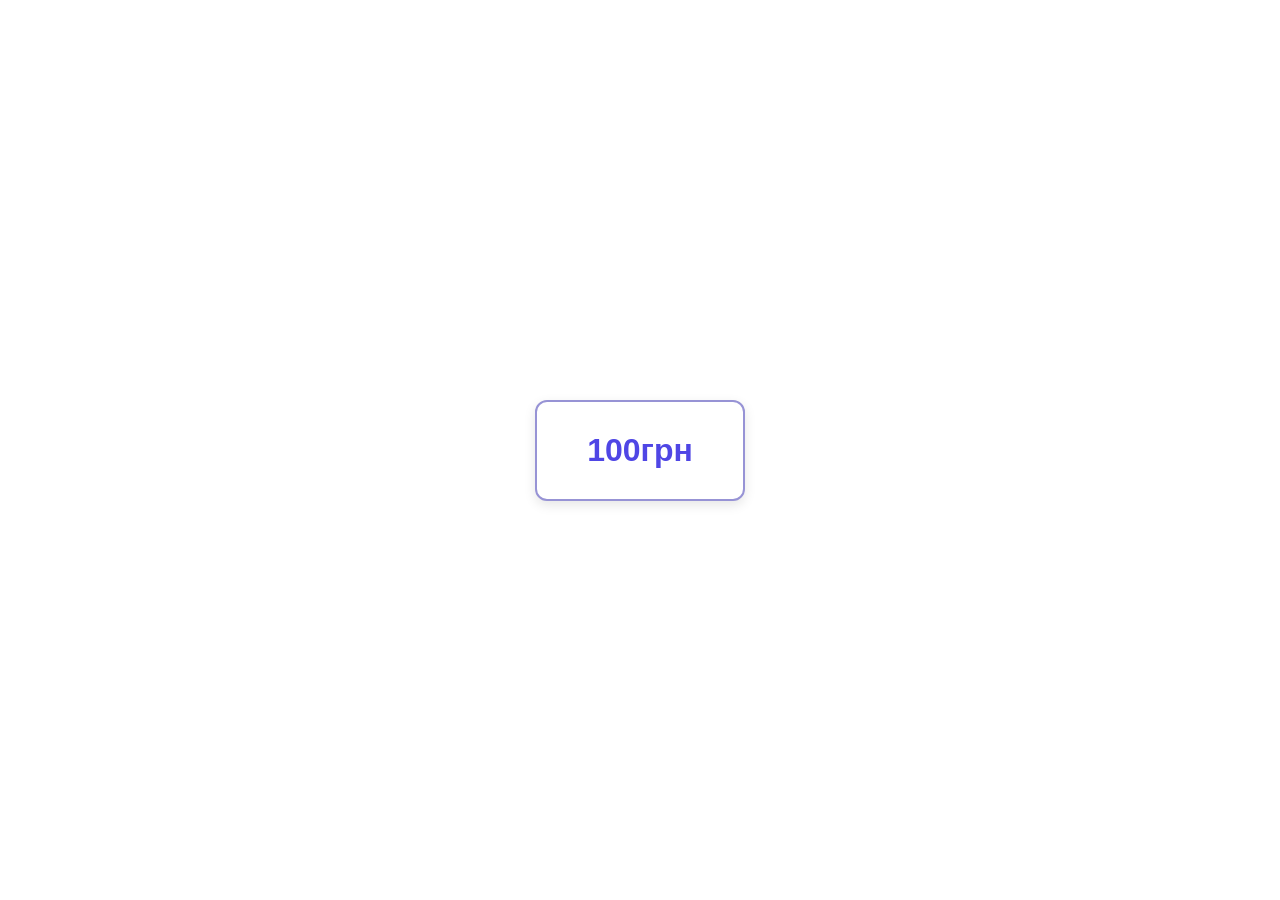
<file: Homeworks/HW_10/hw 10.1/index.html>
<!doctype html>
<html lang="en">
<head>
    <meta charset="UTF-8">
    <meta name="viewport" content="width=device-width, user-scalable=no, initial-scale=1.0, maximum-scale=1.0, minimum-scale=1.0">
    <meta http-equiv="X-UA-Compatible" content="ie=edge">
    <title>HW_10</title>
    <style>
        body {
            font-family: Arial, sans-serif;
            display: flex;
            justify-content: center;
            align-items: center;
            height: 100vh;
            margin: 0;
            background: #ffffff;
        }
        .price-block {
            padding: 30px 50px;
            background: #fff;
            border: 2px solid #9793d5;
            border-radius: 12px;
            font-size: 32px;
            font-weight: bold;
            color: #4f46e5;
            box-shadow: 0 4px 12px rgba(0, 0, 0, 0.1);
        }
    </style>
</head>
<body>
<div class="price-block" id="price">100грн</div>


<script src="main.js"></script>
</body>
</html>
</file>
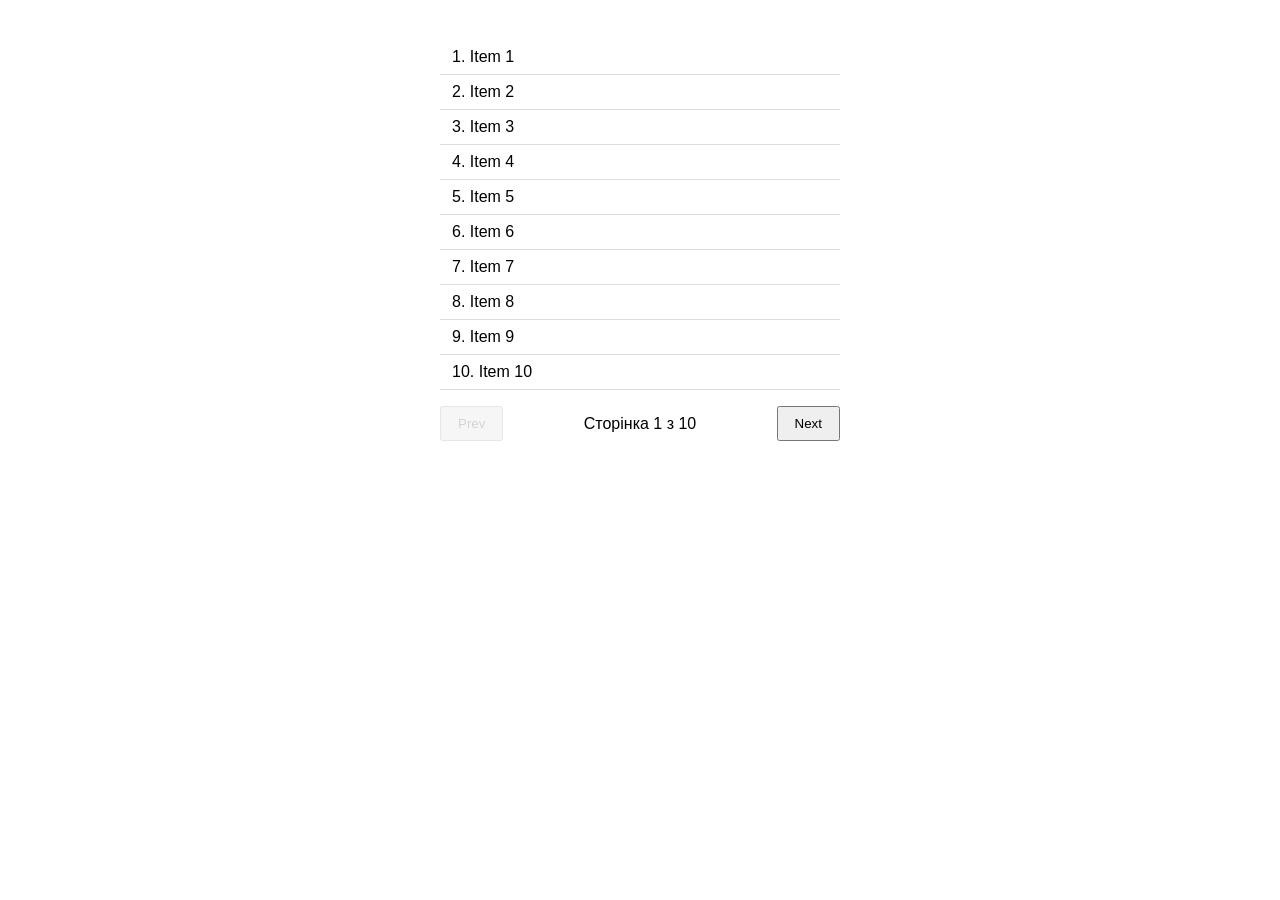
<file: Homeworks/HW_10/hw 10.2/index.html>
<!doctype html>
<html lang="en">
<head>
    <meta charset="UTF-8">
    <meta name="viewport" content="width=device-width, user-scalable=no, initial-scale=1.0, maximum-scale=1.0, minimum-scale=1.0">
    <meta http-equiv="X-UA-Compatible" content="ie=edge">
    <title>PAGINATION</title>
    <style>
        body {
            font-family: Arial, sans-serif;
            max-width: 400px;
            margin: 40px auto;
        }

        ul {
            list-style: none;
            padding: 0;
        }

        li {
            padding: 8px 12px;
            border-bottom: 1px solid #ddd;
        }

        .controls {
            display: flex;
            align-items: center;
            justify-content: space-between;
            margin-top: 16px;
        }

        button {
            padding: 8px 16px;
            cursor: pointer;
        }

        button:disabled {
            cursor: not-allowed;
            opacity: 0.5;
        }
    </style>
</head>
<body>
<ul id="list"></ul>

<div class="controls">
    <button id="prev">Prev</button>
    <span id="page-info"></span>
    <button id="next">Next</button>
</div>

<script src="main.js"></script>

</body>
</html>
</file>
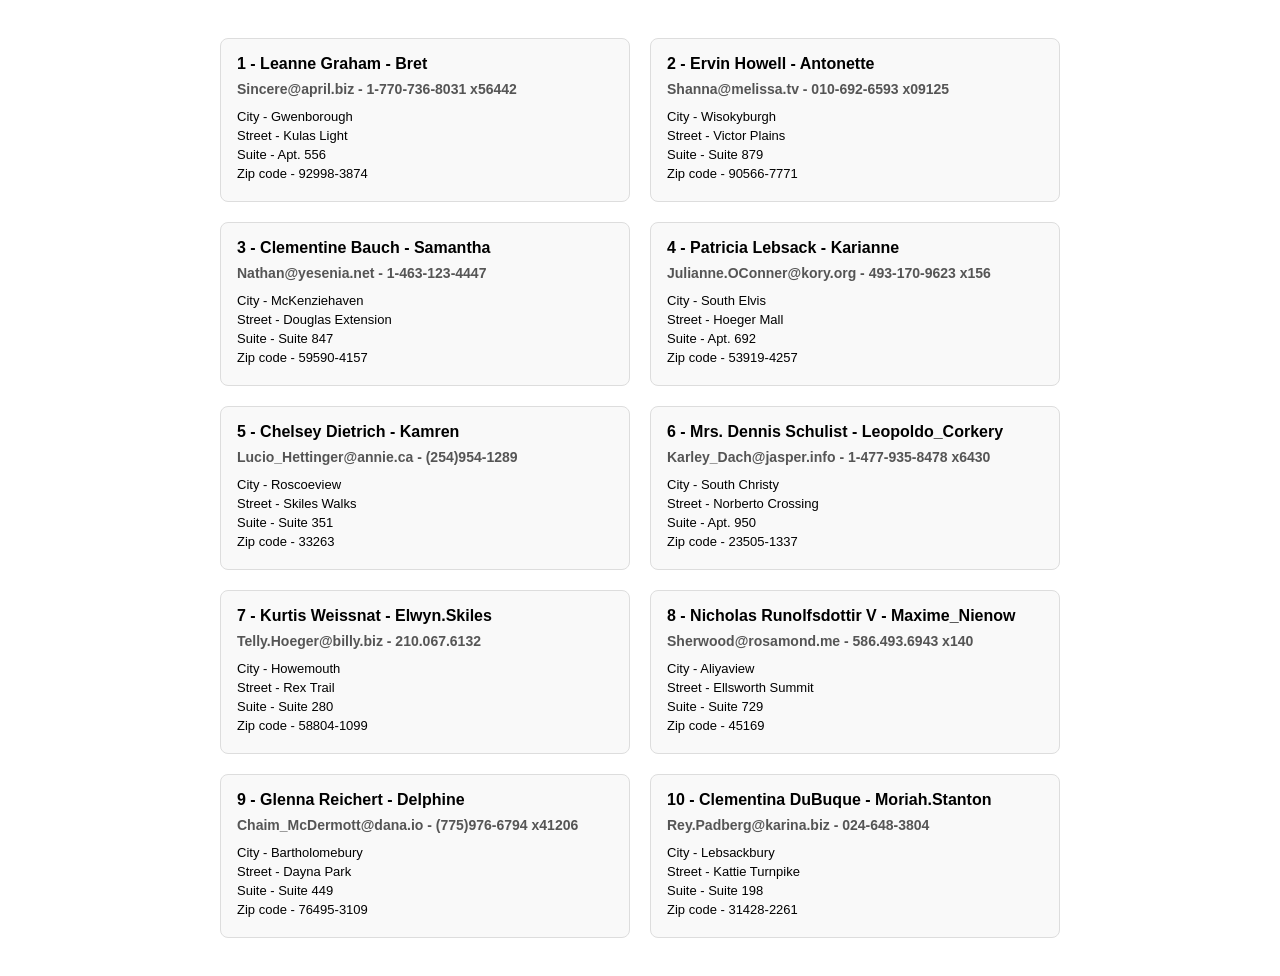
<file: Homeworks/HW_3/hw 3.1/index.html>
<!doctype html>
<html lang="uk">
<head>
    <meta charset="UTF-8">
    <title>Users</title>
    <link rel="stylesheet" href="styles.css">
</head>
<body>

<div class="users-box" id="usersBox"></div>

<script src="users.js"></script>
<script src="main.js"></script>
</body>
</html>
</file>
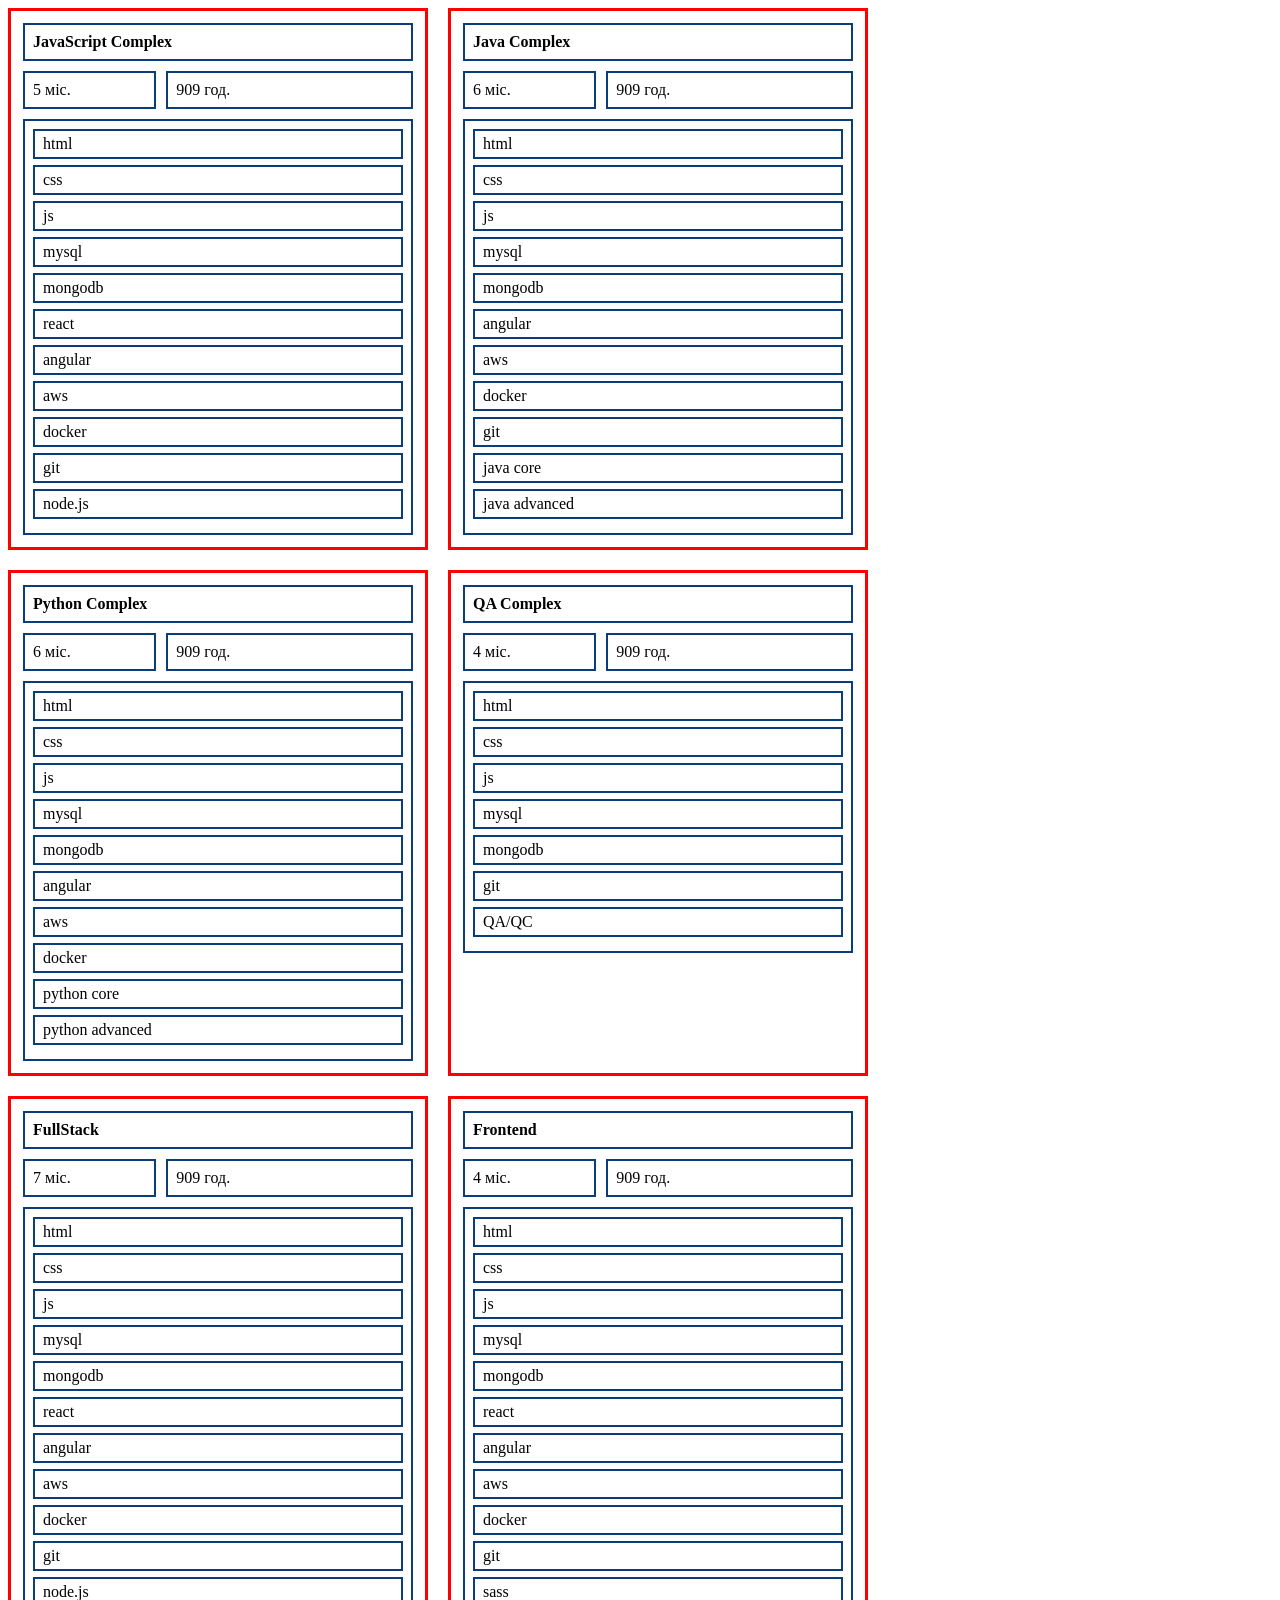
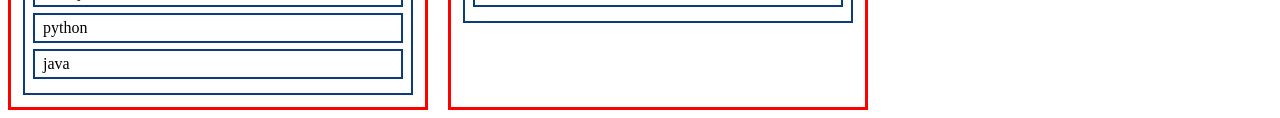
<file: Homeworks/HW_9/hw 9.1/index.html>
<!doctype html>
<html lang="en">
<head>
    <meta charset="UTF-8">
    <meta name="viewport" content="width=device-width, user-scalable=no, initial-scale=1.0, maximum-scale=1.0, minimum-scale=1.0">
    <meta http-equiv="X-UA-Compatible" content="ie=edge">
    <title>DOM</title>
    <link rel="stylesheet" href="style.css">
</head>
<body>


<script src="main.js"></script>

</body>
</html>
</file>
<file: Homeworks/HW_3/hw 3.1/styles.css>
* {
    box-sizing: border-box;
    font-family: Arial, sans-serif;
}

.users-box {
    display: grid;
    grid-template-columns: repeat(2, 1fr);
    gap: 20px;
    padding: 30px;
    max-width: 900px;
    margin: 0 auto;
}

.user-block {
    border: 1px solid #ddd;
    border-radius: 8px;
    padding: 16px;
    background: #f9f9f9;
}

.user-block h2 {
    font-size: 16px;
    margin: 0 0 8px;
}

.user-block h3 {
    font-size: 14px;
    color: #555;
    margin: 0 0 12px;
}

.address-block p {
    margin: 4px 0;
    font-size: 13px;
}
</file>
<file: Homeworks/HW_9/hw 9.1/style.css>
.courses {
    display: flex;
    flex-wrap: wrap;
    gap: 20px;
}

.course {
    width: 420px;
    padding: 12px;
    border: 3px solid red;
    box-sizing: border-box;
}

.course-title,
.course-monthDuration,
.course-hour,
.course-modules {
    border: 2px solid #0b3d7a;
    padding: 8px;
}

.course-title {
    margin-bottom: 10px;
    font-weight: bold;
}

.course-info {
    display: flex;
    gap: 10px;
    margin-bottom: 10px;
}

.course-monthDuration {
    flex: 1;
}

.course-hour {
    flex: 2;
}

.course-modules ul {
    margin: 0;
    padding-left: 0;
    list-style: none;
}

.course-modules li {
    border: 2px solid #0b3d7a;
    padding: 4px 8px;
    margin-bottom: 6px;
}
</file>
